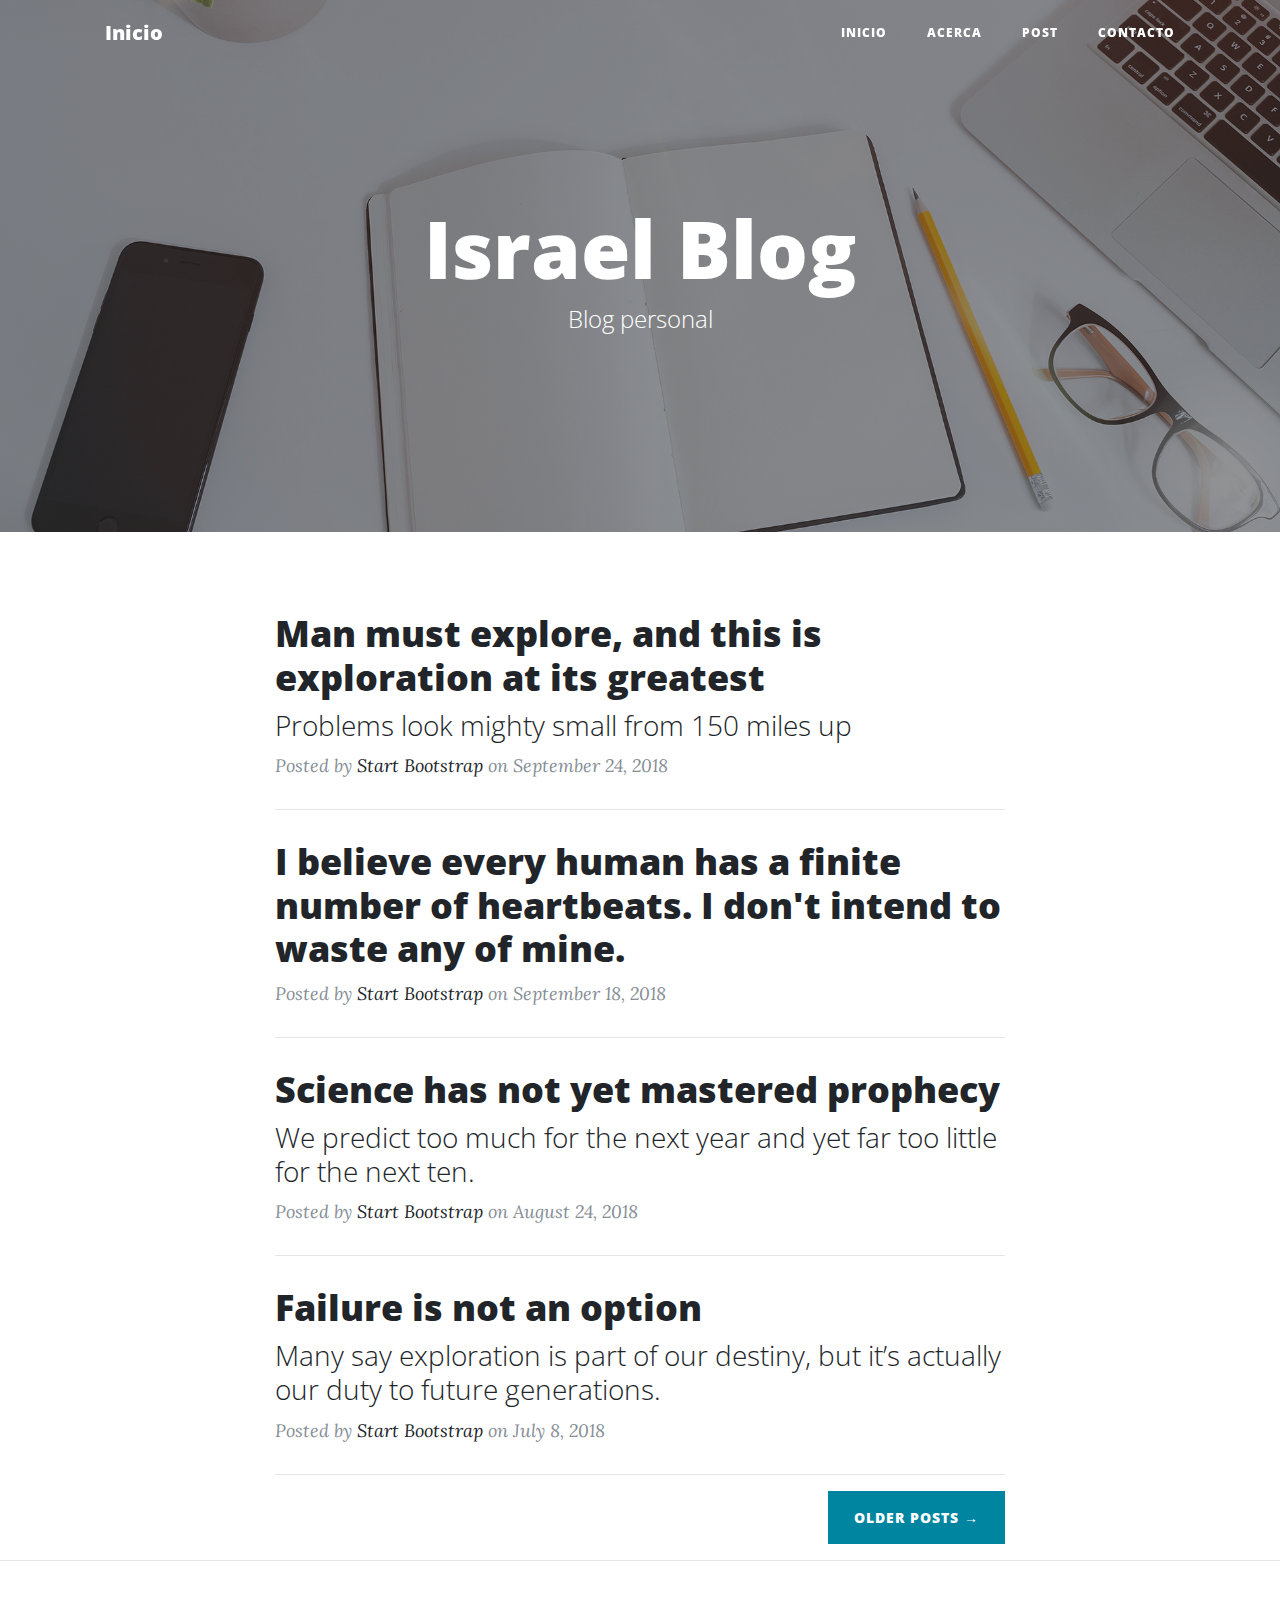
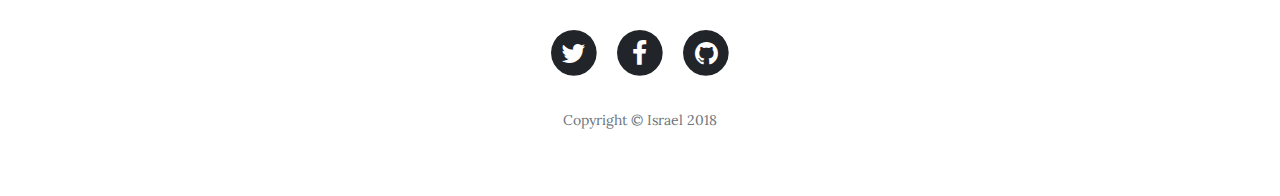
<file: index.html>
<!DOCTYPE html>
<html lang="es">

  <head>

    <meta charset="utf-8">
    <meta name="viewport" content="width=device-width, initial-scale=1, shrink-to-fit=no">
    <meta name="description" content="">
    <meta name="author" content="">

    <title>Blog personal Israel</title>

    <!-- Bootstrap core CSS -->
    <link href="vendor/bootstrap/css/bootstrap.min.css" rel="stylesheet">

    <!-- Custom fonts for this template -->
    <link href="vendor/font-awesome/css/font-awesome.min.css" rel="stylesheet" type="text/css">
    <link href='https://fonts.googleapis.com/css?family=Lora:400,700,400italic,700italic' rel='stylesheet' type='text/css'>
    <link href='https://fonts.googleapis.com/css?family=Open+Sans:300italic,400italic,600italic,700italic,800italic,400,300,600,700,800' rel='stylesheet' type='text/css'>

    <!-- Custom styles for this template -->
    <link href="css/clean-blog.min.css" rel="stylesheet">

  </head>

  <body>

    <!-- Navigation -->
    <nav class="navbar navbar-expand-lg navbar-light fixed-top" id="mainNav">
      <div class="container">
        <a class="navbar-brand" href="index.html">Inicio</a>
        <button class="navbar-toggler navbar-toggler-right" type="button" data-toggle="collapse" data-target="#navbarResponsive" aria-controls="navbarResponsive" aria-expanded="false" aria-label="Toggle navigation">
          Menu
          <i class="fa fa-bars"></i>
        </button>
        <div class="collapse navbar-collapse" id="navbarResponsive">
          <ul class="navbar-nav ml-auto">
            <li class="nav-item">
              <a class="nav-link" href="index.html">Inicio</a>
            </li>
            <li class="nav-item">
              <a class="nav-link" href="about.html">Acerca</a>
            </li>
            <li class="nav-item">
              <a class="nav-link" href="post.html">Post</a>
            </li>
            <li class="nav-item">
              <a class="nav-link" href="contact.html">Contacto</a>
            </li>
          </ul>
        </div>
      </div>
    </nav>

    <!-- Page Header -->
    <header class="masthead" style="background-image: url('img/home-bg.jpg')">
      <div class="overlay"></div>
      <div class="container">
        <div class="row">
          <div class="col-lg-8 col-md-10 mx-auto">
            <div class="site-heading">
              <h1>Israel Blog</h1>
              <span class="subheading">Blog personal</span>
            </div>
          </div>
        </div>
      </div>
    </header>

    <!-- Main Content -->
    <div class="container">
      <div class="row">
        <div class="col-lg-8 col-md-10 mx-auto">
          <div class="post-preview">
            <a href="post.html">
              <h2 class="post-title">
                Man must explore, and this is exploration at its greatest
              </h2>
              <h3 class="post-subtitle">
                Problems look mighty small from 150 miles up
              </h3>
            </a>
            <p class="post-meta">Posted by
              <a href="#">Start Bootstrap</a>
              on September 24, 2018</p>
          </div>
          <hr>
          <div class="post-preview">
            <a href="post.html">
              <h2 class="post-title">
                I believe every human has a finite number of heartbeats. I don't intend to waste any of mine.
              </h2>
            </a>
            <p class="post-meta">Posted by
              <a href="#">Start Bootstrap</a>
              on September 18, 2018</p>
          </div>
          <hr>
          <div class="post-preview">
            <a href="post.html">
              <h2 class="post-title">
                Science has not yet mastered prophecy
              </h2>
              <h3 class="post-subtitle">
                We predict too much for the next year and yet far too little for the next ten.
              </h3>
            </a>
            <p class="post-meta">Posted by
              <a href="#">Start Bootstrap</a>
              on August 24, 2018</p>
          </div>
          <hr>
          <div class="post-preview">
            <a href="post.html">
              <h2 class="post-title">
                Failure is not an option
              </h2>
              <h3 class="post-subtitle">
                Many say exploration is part of our destiny, but it’s actually our duty to future generations.
              </h3>
            </a>
            <p class="post-meta">Posted by
              <a href="#">Start Bootstrap</a>
              on July 8, 2018</p>
          </div>
          <hr>
          <!-- Pager -->
          <div class="clearfix">
            <a class="btn btn-primary float-right" href="#">Older Posts &rarr;</a>
          </div>
        </div>
      </div>
    </div>

    <hr>

    <!-- Footer -->
    <footer>
      <div class="container">
        <div class="row">
          <div class="col-lg-8 col-md-10 mx-auto">
            <ul class="list-inline text-center">
              <li class="list-inline-item">
                <a href="https://twitter.com/rockzeck">
                  <span class="fa-stack fa-lg">
                    <i class="fa fa-circle fa-stack-2x"></i>
                    <i class="fa fa-twitter fa-stack-1x fa-inverse"></i>
                  </span>
                </a>
              </li>
              <li class="list-inline-item">
                <a href="https://www.facebook.com/dzenler">
                  <span class="fa-stack fa-lg">
                    <i class="fa fa-circle fa-stack-2x"></i>
                    <i class="fa fa-facebook fa-stack-1x fa-inverse"></i>
                  </span>
                </a>
              </li>
              <li class="list-inline-item">
                <a href="https://github.com/OmarIsrael/">
                  <span class="fa-stack fa-lg">
                    <i class="fa fa-circle fa-stack-2x"></i>
                    <i class="fa fa-github fa-stack-1x fa-inverse"></i>
                  </span>
                </a>
              </li>
            </ul>
            <p class="copyright text-muted">Copyright &copy; Israel 2018</p>
          </div>
        </div>
      </div>
    </footer>

    <!-- Bootstrap core JavaScript -->
    <script src="vendor/jquery/jquery.min.js"></script>
    <script src="vendor/bootstrap/js/bootstrap.bundle.min.js"></script>

    <!-- Custom scripts for this template -->
    <script src="js/clean-blog.min.js"></script>

  </body>

</html>
</file>
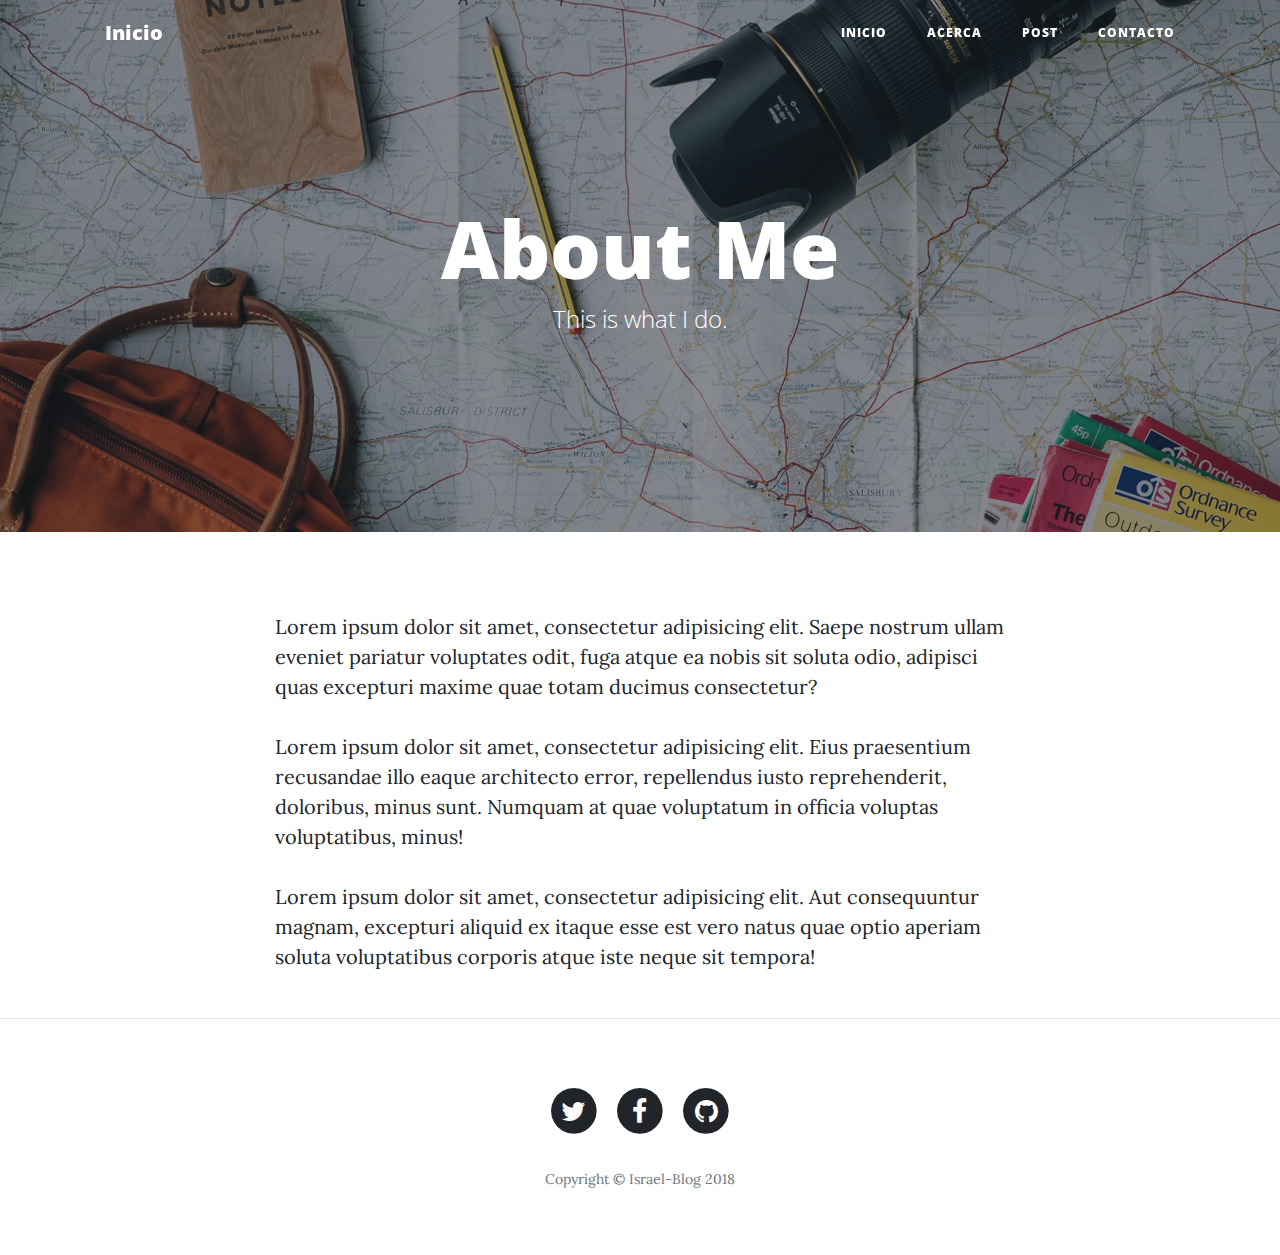
<file: about.html>
<!DOCTYPE html>
<html lang="en">

  <head>

    <meta charset="utf-8">
    <meta name="viewport" content="width=device-width, initial-scale=1, shrink-to-fit=no">
    <meta name="description" content="">
    <meta name="author" content="">

    <title> Blog - Personal Israel</title>

    <!-- Bootstrap core CSS -->
    <link href="vendor/bootstrap/css/bootstrap.min.css" rel="stylesheet">

    <!-- Custom fonts for this template -->
    <link href="vendor/font-awesome/css/font-awesome.min.css" rel="stylesheet" type="text/css">
    <link href='https://fonts.googleapis.com/css?family=Lora:400,700,400italic,700italic' rel='stylesheet' type='text/css'>
    <link href='https://fonts.googleapis.com/css?family=Open+Sans:300italic,400italic,600italic,700italic,800italic,400,300,600,700,800' rel='stylesheet' type='text/css'>

    <!-- Custom styles for this template -->
    <link href="css/clean-blog.min.css" rel="stylesheet">

  </head>

  <body>

    <!-- Navigation -->
    <nav class="navbar navbar-expand-lg navbar-light fixed-top" id="mainNav">
      <div class="container">
        <a class="navbar-brand" href="index.html">Inicio</a>
        <button class="navbar-toggler navbar-toggler-right" type="button" data-toggle="collapse" data-target="#navbarResponsive" aria-controls="navbarResponsive" aria-expanded="false" aria-label="Toggle navigation">
          Menu
          <i class="fa fa-bars"></i>
        </button>
        <div class="collapse navbar-collapse" id="navbarResponsive">
          <ul class="navbar-nav ml-auto">
            <li class="nav-item">
              <a class="nav-link" href="index.html">Inicio</a>
            </li>
            <li class="nav-item">
              <a class="nav-link" href="about.html">Acerca</a>
            </li>
            <li class="nav-item">
              <a class="nav-link" href="post.html">Post</a>
            </li>
            <li class="nav-item">
              <a class="nav-link" href="contact.html">Contacto</a>
            </li>
          </ul>
        </div>
      </div>
    </nav>

    <!-- Page Header -->
    <header class="masthead" style="background-image: url('img/about-bg.jpg')">
      <div class="overlay"></div>
      <div class="container">
        <div class="row">
          <div class="col-lg-8 col-md-10 mx-auto">
            <div class="page-heading">
              <h1>About Me</h1>
              <span class="subheading">This is what I do.</span>
            </div>
          </div>
        </div>
      </div>
    </header>

    <!-- Main Content -->
    <div class="container">
      <div class="row">
        <div class="col-lg-8 col-md-10 mx-auto">
          <p>Lorem ipsum dolor sit amet, consectetur adipisicing elit. Saepe nostrum ullam eveniet pariatur voluptates odit, fuga atque ea nobis sit soluta odio, adipisci quas excepturi maxime quae totam ducimus consectetur?</p>
          <p>Lorem ipsum dolor sit amet, consectetur adipisicing elit. Eius praesentium recusandae illo eaque architecto error, repellendus iusto reprehenderit, doloribus, minus sunt. Numquam at quae voluptatum in officia voluptas voluptatibus, minus!</p>
          <p>Lorem ipsum dolor sit amet, consectetur adipisicing elit. Aut consequuntur magnam, excepturi aliquid ex itaque esse est vero natus quae optio aperiam soluta voluptatibus corporis atque iste neque sit tempora!</p>
        </div>
      </div>
    </div>

    <hr>

    <!-- Footer -->
    <footer>
      <div class="container">
        <div class="row">
          <div class="col-lg-8 col-md-10 mx-auto">
            <ul class="list-inline text-center">
              <li class="list-inline-item">
                <a href="https://twitter.com/rockzeck">
                  <span class="fa-stack fa-lg">
                    <i class="fa fa-circle fa-stack-2x"></i>
                    <i class="fa fa-twitter fa-stack-1x fa-inverse"></i>
                  </span>
                </a>
              </li>
              <li class="list-inline-item">
                <a href="https://www.facebook.com/dzenler">
                  <span class="fa-stack fa-lg">
                    <i class="fa fa-circle fa-stack-2x"></i>
                    <i class="fa fa-facebook fa-stack-1x fa-inverse"></i>
                  </span>
                </a>
              </li>
              <li class="list-inline-item">
                <a href="https://github.com/OmarIsrael/">
                  <span class="fa-stack fa-lg">
                    <i class="fa fa-circle fa-stack-2x"></i>
                    <i class="fa fa-github fa-stack-1x fa-inverse"></i>
                  </span>
                </a>
              </li>
            </ul>
            <p class="copyright text-muted">Copyright &copy; Israel-Blog 2018</p>
          </div>
        </div>
      </div>
    </footer>

    <!-- Bootstrap core JavaScript -->
    <script src="vendor/jquery/jquery.min.js"></script>
    <script src="vendor/bootstrap/js/bootstrap.bundle.min.js"></script>

    <!-- Custom scripts for this template -->
    <script src="js/clean-blog.min.js"></script>

  </body>

</html>
</file>
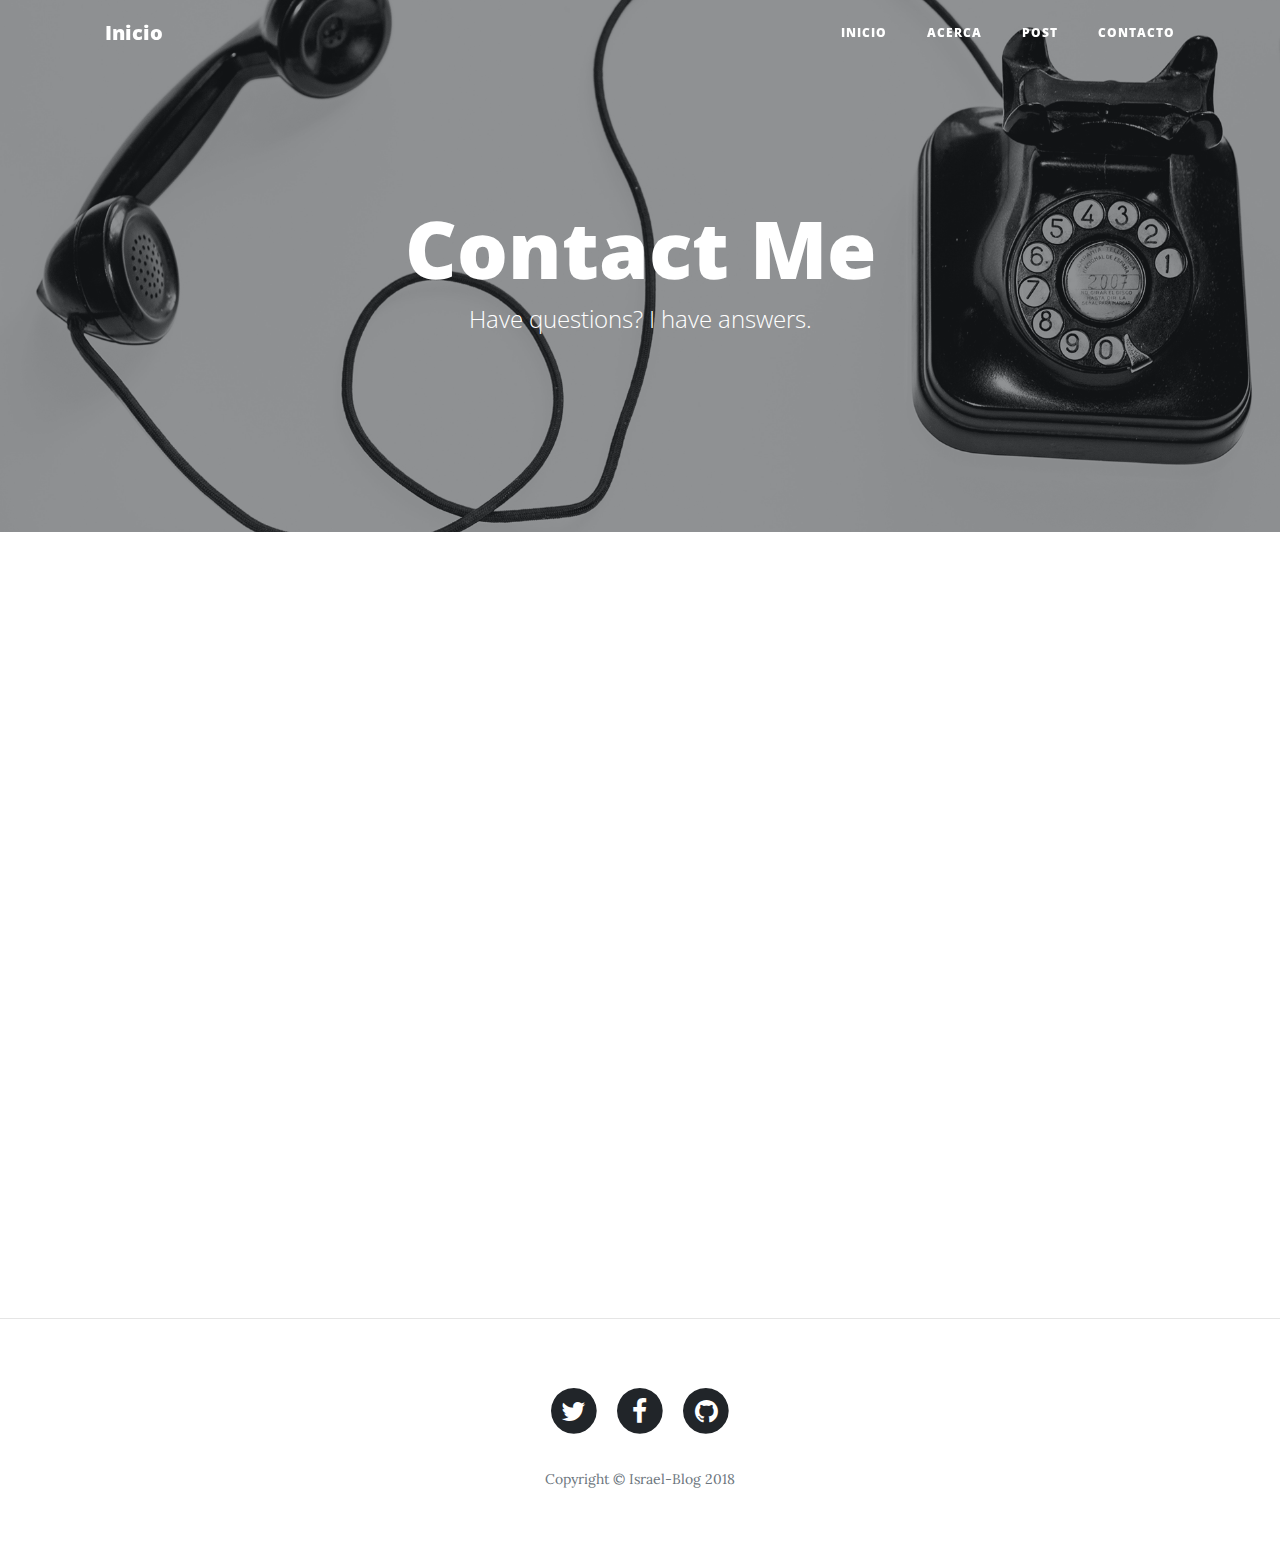
<file: contact.html>
<!DOCTYPE html>
<html lang="en">

  <head>

    <meta charset="utf-8">
    <meta name="viewport" content="width=device-width, initial-scale=1, shrink-to-fit=no">
    <meta name="description" content="">
    <meta name="author" content="">

    <title> Blog - Personal Israel</title>

    <!-- Bootstrap core CSS -->
    <link href="vendor/bootstrap/css/bootstrap.min.css" rel="stylesheet">

    <!-- Custom fonts for this template -->
    <link href="vendor/font-awesome/css/font-awesome.min.css" rel="stylesheet" type="text/css">
    <link href='https://fonts.googleapis.com/css?family=Lora:400,700,400italic,700italic' rel='stylesheet' type='text/css'>
    <link href='https://fonts.googleapis.com/css?family=Open+Sans:300italic,400italic,600italic,700italic,800italic,400,300,600,700,800' rel='stylesheet' type='text/css'>

    <!-- Custom styles for this template -->
    <link href="css/clean-blog.min.css" rel="stylesheet">
    <link href="css/clean-blog.css" rel="stylesheet">

  </head>

  <body>

    <!-- Navigation -->
    <nav class="navbar navbar-expand-lg navbar-light fixed-top" id="mainNav">
      <div class="container">
        <a class="navbar-brand" href="index.html">Inicio</a>
        <button class="navbar-toggler navbar-toggler-right" type="button" data-toggle="collapse" data-target="#navbarResponsive" aria-controls="navbarResponsive" aria-expanded="false" aria-label="Toggle navigation">
          Menu
          <i class="fa fa-bars"></i>
        </button>
        <div class="collapse navbar-collapse" id="navbarResponsive">
          <ul class="navbar-nav ml-auto">
            <li class="nav-item">
              <a class="nav-link" href="index.html">Inicio</a>
            </li>
            <li class="nav-item">
              <a class="nav-link" href="about.html">Acerca</a>
            </li>
            <li class="nav-item">
              <a class="nav-link" href="post.html">Post</a>
            </li>
            <li class="nav-item">
              <a class="nav-link" href="contact.html">Contacto</a>
            </li>
          </ul>
        </div>
      </div>
    </nav>

    <!-- Page Header -->
    <header class="masthead" style="background-image: url('img/contact-bg.jpg')">
      <div class="overlay"></div>
      <div class="container">
        <div class="row">
          <div class="col-lg-8 col-md-10 mx-auto">
            <div class="page-heading">
              <h1>Contact Me</h1>
              <span class="subheading">Have questions? I have answers.</span>
            </div>
          </div>
        </div>
      </div>
    </header>

    <!-- Main Content -->
    <div class="embed-container">
<iframe src="https://docs.google.com/forms/d/e/1FAIpQLSfC7DHTUJU-RIO6PQ8FM2UA8_sV7R6yB_Ig8-s56lxDP6kO6g/viewform?embedded=true" width="700" height="520" frameborder="0" marginheight="0" marginwidth="0">Loading...</iframe>
    </div>
    <hr>

    <!-- Footer -->
    <footer>
      <div class="container">
        <div class="row">
          <div class="col-lg-8 col-md-10 mx-auto">
            <ul class="list-inline text-center">
              <li class="list-inline-item">
                <a href="https://twitter.com/rockzeck">
                  <span class="fa-stack fa-lg">
                    <i class="fa fa-circle fa-stack-2x"></i>
                    <i class="fa fa-twitter fa-stack-1x fa-inverse"></i>
                  </span>
                </a>
              </li>
              <li class="list-inline-item">
                <a href="https://www.facebook.com/dzenler">
                  <span class="fa-stack fa-lg">
                    <i class="fa fa-circle fa-stack-2x"></i>
                    <i class="fa fa-facebook fa-stack-1x fa-inverse"></i>
                  </span>
                </a>
              </li>
              <li class="list-inline-item">
                <a href="https://github.com/OmarIsrael/">
                  <span class="fa-stack fa-lg">
                    <i class="fa fa-circle fa-stack-2x"></i>
                    <i class="fa fa-github fa-stack-1x fa-inverse"></i>
                  </span>
                </a>
              </li>
            </ul>
            <p class="copyright text-muted">Copyright &copy; Israel-Blog 2018</p>
          </div>
        </div>
      </div>
    </footer>

    <!-- Bootstrap core JavaScript -->
    <script src="vendor/jquery/jquery.min.js"></script>
    <script src="vendor/bootstrap/js/bootstrap.bundle.min.js"></script>

    <!-- Contact Form JavaScript -->
    <script src="js/jqBootstrapValidation.js"></script>
    <script src="js/contact_me.js"></script>

    <!-- Custom scripts for this template -->
    <script src="js/clean-blog.min.js"></script>

  </body>

</html>
</file>
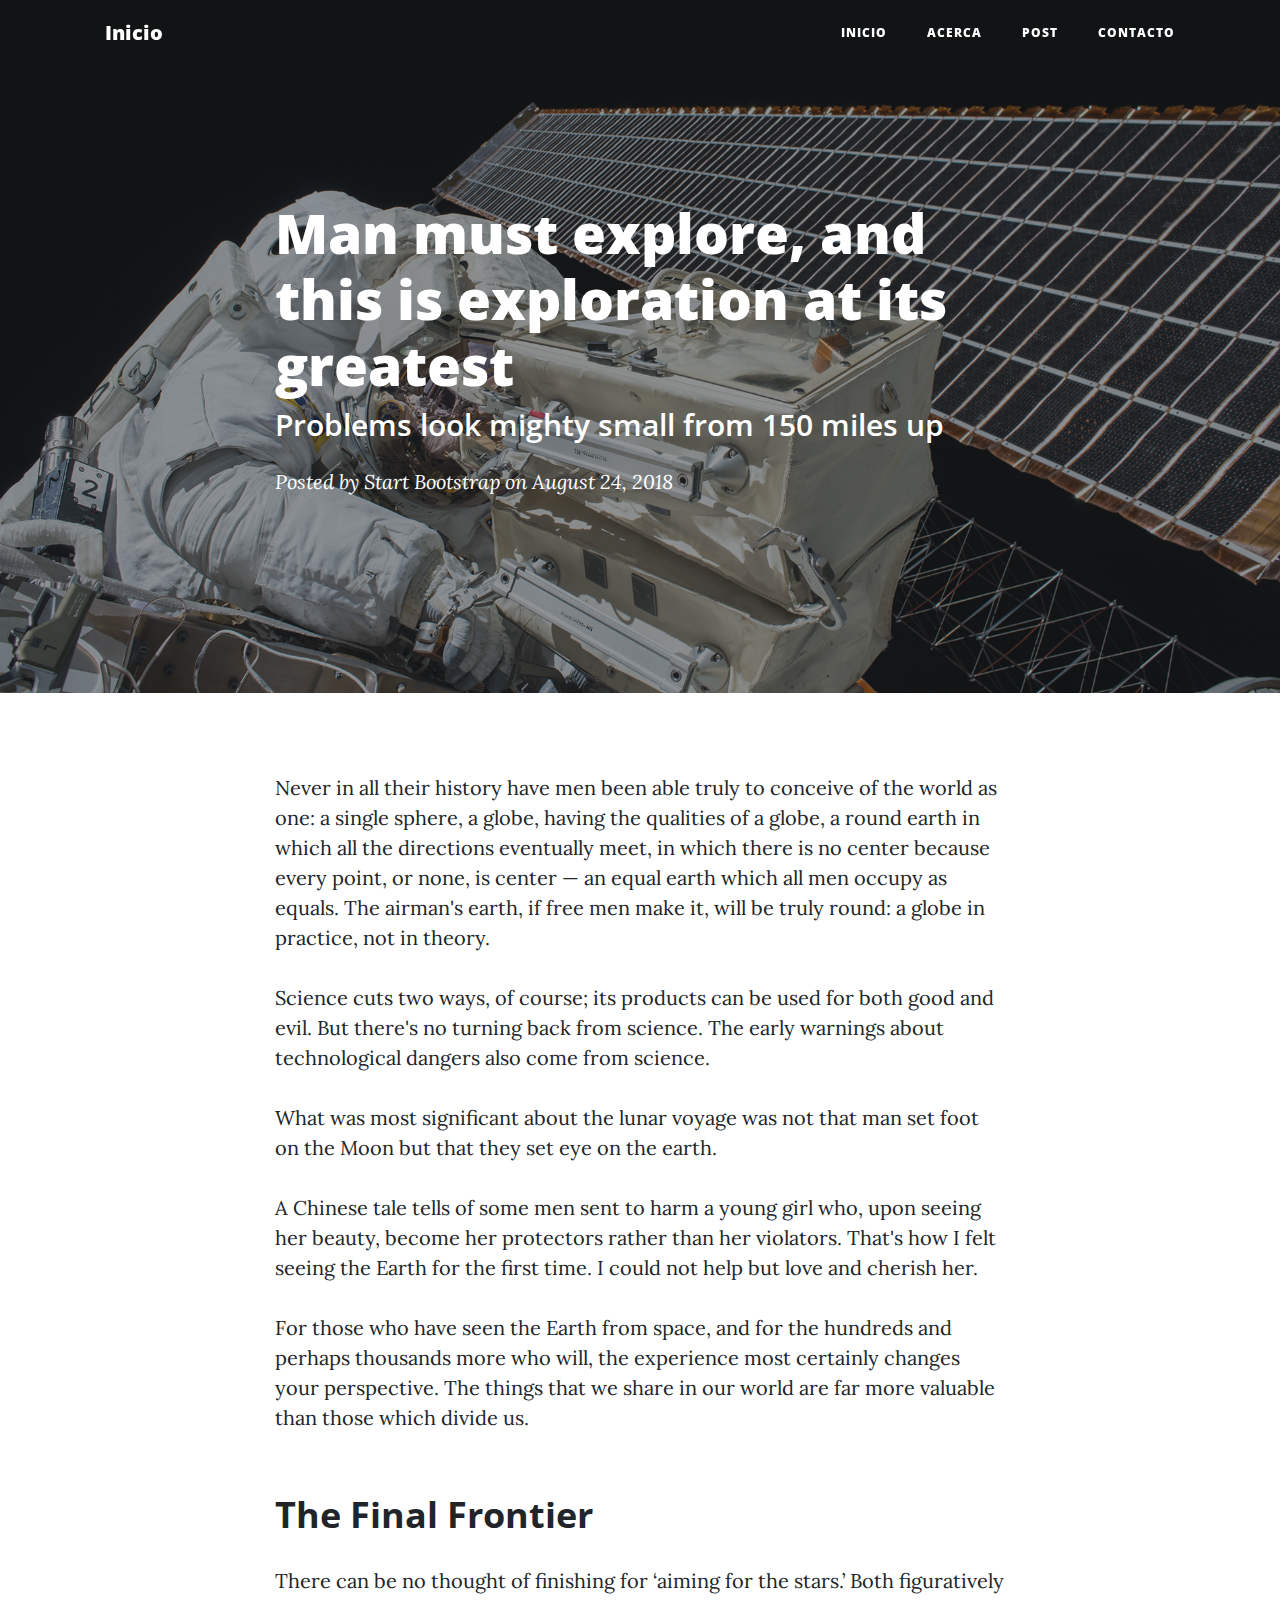
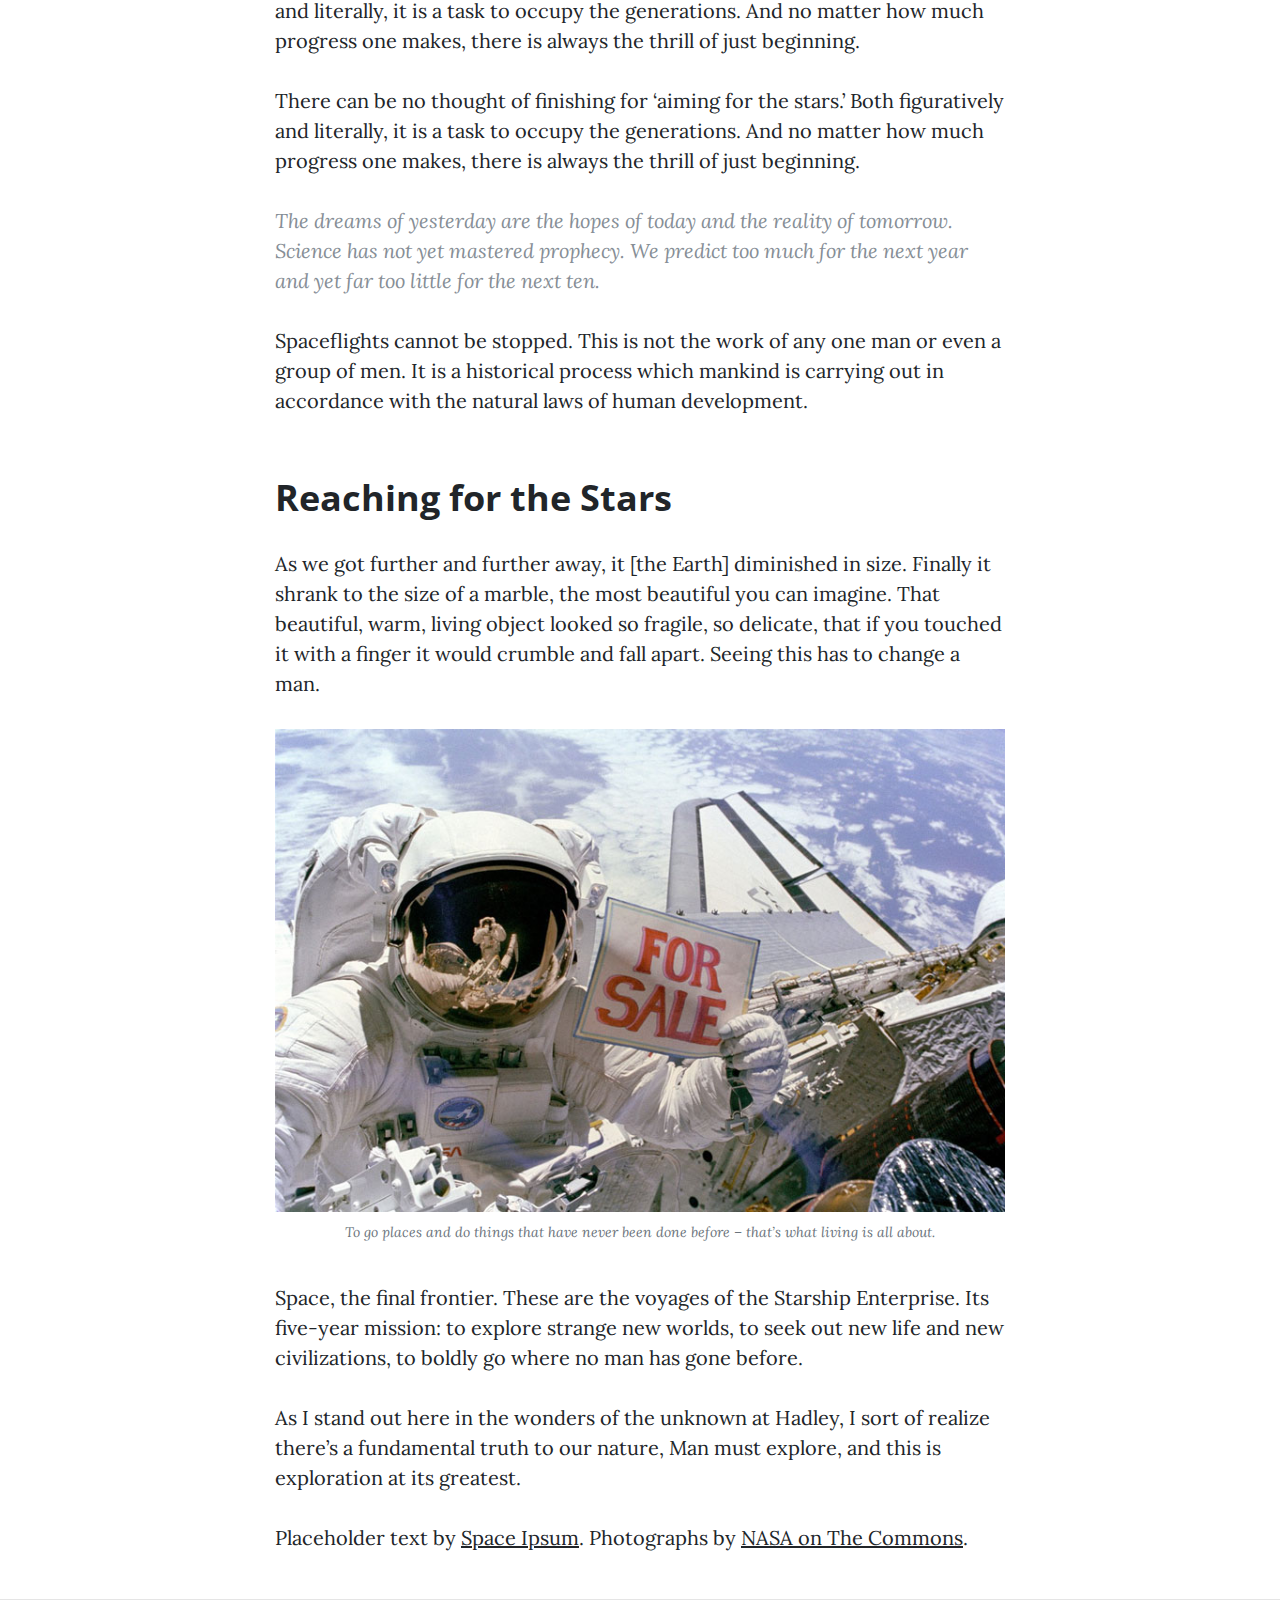
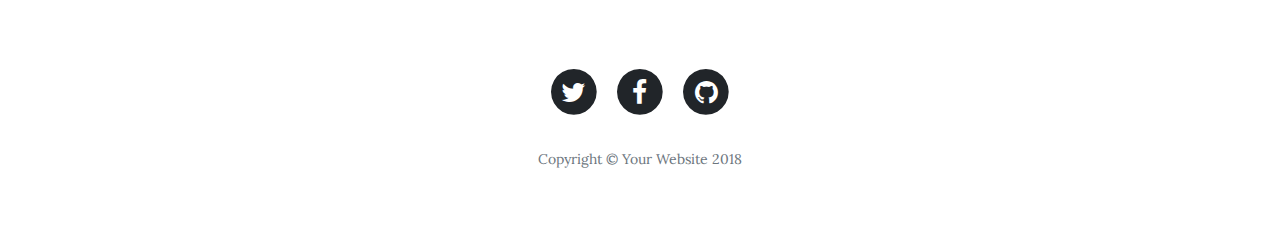
<file: post.html>
<!DOCTYPE html>
<html lang="en">

  <head>

    <meta charset="utf-8">
    <meta name="viewport" content="width=device-width, initial-scale=1, shrink-to-fit=no">
    <meta name="description" content="">
    <meta name="author" content="">

    <title> Blog - Personal Israel</title>

    <!-- Bootstrap core CSS -->
    <link href="vendor/bootstrap/css/bootstrap.min.css" rel="stylesheet">

    <!-- Custom fonts for this template -->
    <link href="vendor/font-awesome/css/font-awesome.min.css" rel="stylesheet" type="text/css">
    <link href='https://fonts.googleapis.com/css?family=Lora:400,700,400italic,700italic' rel='stylesheet' type='text/css'>
    <link href='https://fonts.googleapis.com/css?family=Open+Sans:300italic,400italic,600italic,700italic,800italic,400,300,600,700,800' rel='stylesheet' type='text/css'>

    <!-- Custom styles for this template -->
    <link href="css/clean-blog.min.css" rel="stylesheet">

  </head>

  <body>

    <!-- Navigation -->
    <nav class="navbar navbar-expand-lg navbar-light fixed-top" id="mainNav">
      <div class="container">
        <a class="navbar-brand" href="index.html">Inicio</a>
        <button class="navbar-toggler navbar-toggler-right" type="button" data-toggle="collapse" data-target="#navbarResponsive" aria-controls="navbarResponsive" aria-expanded="false" aria-label="Toggle navigation">
          Menu
          <i class="fa fa-bars"></i>
        </button>
        <div class="collapse navbar-collapse" id="navbarResponsive">
          <ul class="navbar-nav ml-auto">
            <li class="nav-item">
              <a class="nav-link" href="index.html">Inicio</a>
            </li>
            <li class="nav-item">
              <a class="nav-link" href="about.html">Acerca</a>
            </li>
            <li class="nav-item">
              <a class="nav-link" href="post.html">Post</a>
            </li>
            <li class="nav-item">
              <a class="nav-link" href="contact.html">Contacto</a>
            </li>
          </ul>
        </div>
      </div>
    </nav>

    <!-- Page Header -->
    <header class="masthead" style="background-image: url('img/post-bg.jpg')">
      <div class="overlay"></div>
      <div class="container">
        <div class="row">
          <div class="col-lg-8 col-md-10 mx-auto">
            <div class="post-heading">
              <h1>Man must explore, and this is exploration at its greatest</h1>
              <h2 class="subheading">Problems look mighty small from 150 miles up</h2>
              <span class="meta">Posted by
                <a href="#">Start Bootstrap</a>
                on August 24, 2018</span>
            </div>
          </div>
        </div>
      </div>
    </header>

    <!-- Post Content -->
    <article>
      <div class="container">
        <div class="row">
          <div class="col-lg-8 col-md-10 mx-auto">
            <p>Never in all their history have men been able truly to conceive of the world as one: a single sphere, a globe, having the qualities of a globe, a round earth in which all the directions eventually meet, in which there is no center because every point, or none, is center — an equal earth which all men occupy as equals. The airman's earth, if free men make it, will be truly round: a globe in practice, not in theory.</p>

            <p>Science cuts two ways, of course; its products can be used for both good and evil. But there's no turning back from science. The early warnings about technological dangers also come from science.</p>

            <p>What was most significant about the lunar voyage was not that man set foot on the Moon but that they set eye on the earth.</p>

            <p>A Chinese tale tells of some men sent to harm a young girl who, upon seeing her beauty, become her protectors rather than her violators. That's how I felt seeing the Earth for the first time. I could not help but love and cherish her.</p>

            <p>For those who have seen the Earth from space, and for the hundreds and perhaps thousands more who will, the experience most certainly changes your perspective. The things that we share in our world are far more valuable than those which divide us.</p>

            <h2 class="section-heading">The Final Frontier</h2>

            <p>There can be no thought of finishing for ‘aiming for the stars.’ Both figuratively and literally, it is a task to occupy the generations. And no matter how much progress one makes, there is always the thrill of just beginning.</p>

            <p>There can be no thought of finishing for ‘aiming for the stars.’ Both figuratively and literally, it is a task to occupy the generations. And no matter how much progress one makes, there is always the thrill of just beginning.</p>

            <blockquote class="blockquote">The dreams of yesterday are the hopes of today and the reality of tomorrow. Science has not yet mastered prophecy. We predict too much for the next year and yet far too little for the next ten.</blockquote>

            <p>Spaceflights cannot be stopped. This is not the work of any one man or even a group of men. It is a historical process which mankind is carrying out in accordance with the natural laws of human development.</p>

            <h2 class="section-heading">Reaching for the Stars</h2>

            <p>As we got further and further away, it [the Earth] diminished in size. Finally it shrank to the size of a marble, the most beautiful you can imagine. That beautiful, warm, living object looked so fragile, so delicate, that if you touched it with a finger it would crumble and fall apart. Seeing this has to change a man.</p>

            <a href="#">
              <img class="img-fluid" src="img/post-sample-image.jpg" alt="">
            </a>
            <span class="caption text-muted">To go places and do things that have never been done before – that’s what living is all about.</span>

            <p>Space, the final frontier. These are the voyages of the Starship Enterprise. Its five-year mission: to explore strange new worlds, to seek out new life and new civilizations, to boldly go where no man has gone before.</p>

            <p>As I stand out here in the wonders of the unknown at Hadley, I sort of realize there’s a fundamental truth to our nature, Man must explore, and this is exploration at its greatest.</p>

            <p>Placeholder text by
              <a href="http://spaceipsum.com/">Space Ipsum</a>. Photographs by
              <a href="https://www.flickr.com/photos/nasacommons/">NASA on The Commons</a>.</p>
          </div>
        </div>
      </div>
    </article>

    <hr>

    <!-- Footer -->
    <footer>
      <div class="container">
        <div class="row">
          <div class="col-lg-8 col-md-10 mx-auto">
            <ul class="list-inline text-center">
              <li class="list-inline-item">
                <a href="https://twitter.com/rockzeck">
                  <span class="fa-stack fa-lg">
                    <i class="fa fa-circle fa-stack-2x"></i>
                    <i class="fa fa-twitter fa-stack-1x fa-inverse"></i>
                  </span>
                </a>
              </li>
              <li class="list-inline-item">
                <a href="https://www.facebook.com/dzenler">
                  <span class="fa-stack fa-lg">
                    <i class="fa fa-circle fa-stack-2x"></i>
                    <i class="fa fa-facebook fa-stack-1x fa-inverse"></i>
                  </span>
                </a>
              </li>
              <li class="list-inline-item">
                <a href="https://github.com/OmarIsrael/">
                  <span class="fa-stack fa-lg">
                    <i class="fa fa-circle fa-stack-2x"></i>
                    <i class="fa fa-github fa-stack-1x fa-inverse"></i>
                  </span>
                </a>
              </li>
            </ul>
            <p class="copyright text-muted">Copyright &copy; Your Website 2018</p>
          </div>
        </div>
      </div>
    </footer>

    <!-- Bootstrap core JavaScript -->
    <script src="vendor/jquery/jquery.min.js"></script>
    <script src="vendor/bootstrap/js/bootstrap.bundle.min.js"></script>

    <!-- Custom scripts for this template -->
    <script src="js/clean-blog.min.js"></script>

  </body>

</html>
</file>
<file: css/clean-blog.css>
body {
  font-size: 20px;
  color: #212529;
  font-family: 'Lora', 'Times New Roman', serif;
}

p {
  line-height: 1.5;
  margin: 30px 0;
}

p a {
  text-decoration: underline;
}

.embed-container {
    position: relative;
    padding-bottom: 56.25%;
    height: 0;
    overflow: hidden;
}
.embed-container iframe {
    position: absolute;
    top:0;
    left: 0;
    width: 100%;
    height: 100%;
}

h1,
h2,
h3,
h4,
h5,
h6 {
  font-weight: 800;
  font-family: 'Open Sans', 'Helvetica Neue', Helvetica, Arial, sans-serif;
}

a {
  color: #212529;
  -webkit-transition: all 0.2s;
  -moz-transition: all 0.2s;
  transition: all 0.2s;
}

a:focus, a:hover {
  color: #0085A1;
}

blockquote {
  font-style: italic;
  color: #868e96;
}

.section-heading {
  font-size: 36px;
  font-weight: 700;
  margin-top: 60px;
}

.caption {
  font-size: 14px;
  font-style: italic;
  display: block;
  margin: 0;
  padding: 10px;
  text-align: center;
  border-bottom-right-radius: 5px;
  border-bottom-left-radius: 5px;
}

::-moz-selection {
  color: #fff;
  background: #0085A1;
  text-shadow: none;
}

::selection {
  color: #fff;
  background: #0085A1;
  text-shadow: none;
}

img::selection {
  color: #fff;
  background: transparent;
}

img::-moz-selection {
  color: #fff;
  background: transparent;
}

#mainNav {
  position: absolute;
  border-bottom: 1px solid #e9ecef;
  background-color: white;
  font-family: 'Open Sans', 'Helvetica Neue', Helvetica, Arial, sans-serif;
}

#mainNav .navbar-brand {
  font-weight: 800;
  color: #343a40;
}

#mainNav .navbar-toggler {
  font-size: 12px;
  font-weight: 800;
  padding: 13px;
  text-transform: uppercase;
  color: #343a40;
}

#mainNav .navbar-nav > li.nav-item > a {
  font-size: 12px;
  font-weight: 800;
  letter-spacing: 1px;
  text-transform: uppercase;
}

@media only screen and (min-width: 992px) {
  #mainNav {
    border-bottom: 1px solid transparent;
    background: transparent;
  }
  #mainNav .navbar-brand {
    padding: 10px 20px;
    color: #fff;
  }
  #mainNav .navbar-brand:focus, #mainNav .navbar-brand:hover {
    color: rgba(255, 255, 255, 0.8);
  }
  #mainNav .navbar-nav > li.nav-item > a {
    padding: 10px 20px;
    color: #fff;
  }
  #mainNav .navbar-nav > li.nav-item > a:focus, #mainNav .navbar-nav > li.nav-item > a:hover {
    color: rgba(255, 255, 255, 0.8);
  }
}

@media only screen and (min-width: 992px) {
  #mainNav {
    -webkit-transition: background-color 0.2s;
    -moz-transition: background-color 0.2s;
    transition: background-color 0.2s;
    /* Force Hardware Acceleration in WebKit */
    -webkit-transform: translate3d(0, 0, 0);
    -moz-transform: translate3d(0, 0, 0);
    -ms-transform: translate3d(0, 0, 0);
    -o-transform: translate3d(0, 0, 0);
    transform: translate3d(0, 0, 0);
    -webkit-backface-visibility: hidden;
  }
  #mainNav.is-fixed {
    /* when the user scrolls down, we hide the header right above the viewport */
    position: fixed;
    top: -67px;
    -webkit-transition: -webkit-transform 0.2s;
    -moz-transition: -moz-transform 0.2s;
    transition: transform 0.2s;
    border-bottom: 1px solid white;
    background-color: rgba(255, 255, 255, 0.9);
  }
  #mainNav.is-fixed .navbar-brand {
    color: #212529;
  }
  #mainNav.is-fixed .navbar-brand:focus, #mainNav.is-fixed .navbar-brand:hover {
    color: #0085A1;
  }
  #mainNav.is-fixed .navbar-nav > li.nav-item > a {
    color: #212529;
  }
  #mainNav.is-fixed .navbar-nav > li.nav-item > a:focus, #mainNav.is-fixed .navbar-nav > li.nav-item > a:hover {
    color: #0085A1;
  }
  #mainNav.is-visible {
    /* if the user changes the scrolling direction, we show the header */
    -webkit-transform: translate3d(0, 100%, 0);
    -moz-transform: translate3d(0, 100%, 0);
    -ms-transform: translate3d(0, 100%, 0);
    -o-transform: translate3d(0, 100%, 0);
    transform: translate3d(0, 100%, 0);
  }
}

header.masthead {
  margin-bottom: 50px;
  background: no-repeat center center;
  background-color: #868e96;
  background-attachment: scroll;
  position: relative;
  -webkit-background-size: cover;
  -moz-background-size: cover;
  -o-background-size: cover;
  background-size: cover;
}

header.masthead .overlay {
  position: absolute;
  top: 0;
  left: 0;
  height: 100%;
  width: 100%;
  background-color: #212529;
  opacity: 0.5;
}

header.masthead .page-heading,
header.masthead .post-heading,
header.masthead .site-heading {
  padding: 200px 0 150px;
  color: white;
}

@media only screen and (min-width: 768px) {
  header.masthead .page-heading,
  header.masthead .post-heading,
  header.masthead .site-heading {
    padding: 200px 0;
  }
}

header.masthead .page-heading,
header.masthead .site-heading {
  text-align: center;
}

header.masthead .page-heading h1,
header.masthead .site-heading h1 {
  font-size: 50px;
  margin-top: 0;
}

header.masthead .page-heading .subheading,
header.masthead .site-heading .subheading {
  font-size: 24px;
  font-weight: 300;
  line-height: 1.1;
  display: block;
  margin: 10px 0 0;
  font-family: 'Open Sans', 'Helvetica Neue', Helvetica, Arial, sans-serif;
}

@media only screen and (min-width: 768px) {
  header.masthead .page-heading h1,
  header.masthead .site-heading h1 {
    font-size: 80px;
  }
}

header.masthead .post-heading h1 {
  font-size: 35px;
}

header.masthead .post-heading .meta,
header.masthead .post-heading .subheading {
  line-height: 1.1;
  display: block;
}

header.masthead .post-heading .subheading {
  font-size: 24px;
  font-weight: 600;
  margin: 10px 0 30px;
  font-family: 'Open Sans', 'Helvetica Neue', Helvetica, Arial, sans-serif;
}

header.masthead .post-heading .meta {
  font-size: 20px;
  font-weight: 300;
  font-style: italic;
  font-family: 'Lora', 'Times New Roman', serif;
}

header.masthead .post-heading .meta a {
  color: #fff;
}

@media only screen and (min-width: 768px) {
  header.masthead .post-heading h1 {
    font-size: 55px;
  }
  header.masthead .post-heading .subheading {
    font-size: 30px;
  }
}

.post-preview > a {
  color: #212529;
}

.post-preview > a:focus, .post-preview > a:hover {
  text-decoration: none;
  color: #0085A1;
}

.post-preview > a > .post-title {
  font-size: 30px;
  margin-top: 30px;
  margin-bottom: 10px;
}

.post-preview > a > .post-subtitle {
  font-weight: 300;
  margin: 0 0 10px;
}

.post-preview > .post-meta {
  font-size: 18px;
  font-style: italic;
  margin-top: 0;
  color: #868e96;
}

.post-preview > .post-meta > a {
  text-decoration: none;
  color: #212529;
}

.post-preview > .post-meta > a:focus, .post-preview > .post-meta > a:hover {
  text-decoration: underline;
  color: #0085A1;
}

@media only screen and (min-width: 768px) {
  .post-preview > a > .post-title {
    font-size: 36px;
  }
}

.floating-label-form-group {
  font-size: 14px;
  position: relative;
  margin-bottom: 0;
  padding-bottom: 0.5em;
  border-bottom: 1px solid #dee2e6;
}

.floating-label-form-group input,
.floating-label-form-group textarea {
  font-size: 1.5em;
  position: relative;
  z-index: 1;
  padding: 0;
  resize: none;
  border: none;
  border-radius: 0;
  background: none;
  box-shadow: none !important;
  font-family: 'Lora', 'Times New Roman', serif;
}

.floating-label-form-group input::-webkit-input-placeholder,
.floating-label-form-group textarea::-webkit-input-placeholder {
  color: #868e96;
  font-family: 'Lora', 'Times New Roman', serif;
}

.floating-label-form-group label {
  font-size: 0.85em;
  line-height: 1.764705882em;
  position: relative;
  z-index: 0;
  top: 2em;
  display: block;
  margin: 0;
  -webkit-transition: top 0.3s ease, opacity 0.3s ease;
  -moz-transition: top 0.3s ease, opacity 0.3s ease;
  -ms-transition: top 0.3s ease, opacity 0.3s ease;
  transition: top 0.3s ease, opacity 0.3s ease;
  vertical-align: middle;
  vertical-align: baseline;
  opacity: 0;
}

.floating-label-form-group .help-block {
  margin: 15px 0;
}

.floating-label-form-group-with-value label {
  top: 0;
  opacity: 1;
}

.floating-label-form-group-with-focus label {
  color: #0085A1;
}

form .form-group:first-child .floating-label-form-group {
  border-top: 1px solid #dee2e6;
}

footer {
  padding: 50px 0 65px;
}

footer .list-inline {
  margin: 0;
  padding: 0;
}

footer .copyright {
  font-size: 14px;
  margin-bottom: 0;
  text-align: center;
}

.btn {
  font-size: 14px;
  font-weight: 800;
  padding: 15px 25px;
  letter-spacing: 1px;
  text-transform: uppercase;
  border-radius: 0;
  font-family: 'Open Sans', 'Helvetica Neue', Helvetica, Arial, sans-serif;
}

.btn-primary {
  background-color: #0085A1;
  border-color: #0085A1;
}

.btn-primary:hover, .btn-primary:focus, .btn-primary:active {
  color: #fff;
  background-color: #00657b !important;
  border-color: #00657b !important;
}

.btn-lg {
  font-size: 16px;
  padding: 25px 35px;
}
</file>
<file: css/clean-blog.min.css>
body{font-size:20px;color:#212529;font-family:Lora,'Times New Roman',serif}p{line-height:1.5;margin:30px 0}p a{text-decoration:underline}h1,h2,h3,h4,h5,h6{font-weight:800;font-family:'Open Sans','Helvetica Neue',Helvetica,Arial,sans-serif}a{color:#212529;-webkit-transition:all .2s;-moz-transition:all .2s;transition:all .2s}a:focus,a:hover{color:#0085a1}blockquote{font-style:italic;color:#868e96}.section-heading{font-size:36px;font-weight:700;margin-top:60px}.caption{font-size:14px;font-style:italic;display:block;margin:0;padding:10px;text-align:center;border-bottom-right-radius:5px;border-bottom-left-radius:5px}::-moz-selection{color:#fff;background:#0085a1;text-shadow:none}::selection{color:#fff;background:#0085a1;text-shadow:none}img::selection{color:#fff;background:0 0}img::-moz-selection{color:#fff;background:0 0}#mainNav{position:absolute;border-bottom:1px solid #e9ecef;background-color:#fff;font-family:'Open Sans','Helvetica Neue',Helvetica,Arial,sans-serif}#mainNav .navbar-brand{font-weight:800;color:#343a40}#mainNav .navbar-toggler{font-size:12px;font-weight:800;padding:13px;text-transform:uppercase;color:#343a40}#mainNav .navbar-nav>li.nav-item>a{font-size:12px;font-weight:800;letter-spacing:1px;text-transform:uppercase}@media only screen and (min-width:992px){#mainNav{border-bottom:1px solid transparent;background:0 0}#mainNav .navbar-brand{padding:10px 20px;color:#fff}#mainNav .navbar-brand:focus,#mainNav .navbar-brand:hover{color:rgba(255,255,255,.8)}#mainNav .navbar-nav>li.nav-item>a{padding:10px 20px;color:#fff}#mainNav .navbar-nav>li.nav-item>a:focus,#mainNav .navbar-nav>li.nav-item>a:hover{color:rgba(255,255,255,.8)}}@media only screen and (min-width:992px){#mainNav{-webkit-transition:background-color .2s;-moz-transition:background-color .2s;transition:background-color .2s;-webkit-transform:translate3d(0,0,0);-moz-transform:translate3d(0,0,0);-ms-transform:translate3d(0,0,0);-o-transform:translate3d(0,0,0);transform:translate3d(0,0,0);-webkit-backface-visibility:hidden}#mainNav.is-fixed{position:fixed;top:-67px;-webkit-transition:-webkit-transform .2s;-moz-transition:-moz-transform .2s;transition:transform .2s;border-bottom:1px solid #fff;background-color:rgba(255,255,255,.9)}#mainNav.is-fixed .navbar-brand{color:#212529}#mainNav.is-fixed .navbar-brand:focus,#mainNav.is-fixed .navbar-brand:hover{color:#0085a1}#mainNav.is-fixed .navbar-nav>li.nav-item>a{color:#212529}#mainNav.is-fixed .navbar-nav>li.nav-item>a:focus,#mainNav.is-fixed .navbar-nav>li.nav-item>a:hover{color:#0085a1}#mainNav.is-visible{-webkit-transform:translate3d(0,100%,0);-moz-transform:translate3d(0,100%,0);-ms-transform:translate3d(0,100%,0);-o-transform:translate3d(0,100%,0);transform:translate3d(0,100%,0)}}header.masthead{margin-bottom:50px;background:no-repeat center center;background-color:#868e96;background-attachment:scroll;position:relative;-webkit-background-size:cover;-moz-background-size:cover;-o-background-size:cover;background-size:cover}header.masthead .overlay{position:absolute;top:0;left:0;height:100%;width:100%;background-color:#212529;opacity:.5}header.masthead .page-heading,header.masthead .post-heading,header.masthead .site-heading{padding:200px 0 150px;color:#fff}@media only screen and (min-width:768px){header.masthead .page-heading,header.masthead .post-heading,header.masthead .site-heading{padding:200px 0}}header.masthead .page-heading,header.masthead .site-heading{text-align:center}header.masthead .page-heading h1,header.masthead .site-heading h1{font-size:50px;margin-top:0}header.masthead .page-heading .subheading,header.masthead .site-heading .subheading{font-size:24px;font-weight:300;line-height:1.1;display:block;margin:10px 0 0;font-family:'Open Sans','Helvetica Neue',Helvetica,Arial,sans-serif}@media only screen and (min-width:768px){header.masthead .page-heading h1,header.masthead .site-heading h1{font-size:80px}}header.masthead .post-heading h1{font-size:35px}header.masthead .post-heading .meta,header.masthead .post-heading .subheading{line-height:1.1;display:block}header.masthead .post-heading .subheading{font-size:24px;font-weight:600;margin:10px 0 30px;font-family:'Open Sans','Helvetica Neue',Helvetica,Arial,sans-serif}header.masthead .post-heading .meta{font-size:20px;font-weight:300;font-style:italic;font-family:Lora,'Times New Roman',serif}header.masthead .post-heading .meta a{color:#fff}@media only screen and (min-width:768px){header.masthead .post-heading h1{font-size:55px}header.masthead .post-heading .subheading{font-size:30px}}.post-preview>a{color:#212529}.post-preview>a:focus,.post-preview>a:hover{text-decoration:none;color:#0085a1}.post-preview>a>.post-title{font-size:30px;margin-top:30px;margin-bottom:10px}.post-preview>a>.post-subtitle{font-weight:300;margin:0 0 10px}.post-preview>.post-meta{font-size:18px;font-style:italic;margin-top:0;color:#868e96}.post-preview>.post-meta>a{text-decoration:none;color:#212529}.post-preview>.post-meta>a:focus,.post-preview>.post-meta>a:hover{text-decoration:underline;color:#0085a1}@media only screen and (min-width:768px){.post-preview>a>.post-title{font-size:36px}}.floating-label-form-group{font-size:14px;position:relative;margin-bottom:0;padding-bottom:.5em;border-bottom:1px solid #dee2e6}.floating-label-form-group input,.floating-label-form-group textarea{font-size:1.5em;position:relative;z-index:1;padding:0;resize:none;border:none;border-radius:0;background:0 0;box-shadow:none!important;font-family:Lora,'Times New Roman',serif}.floating-label-form-group input::-webkit-input-placeholder,.floating-label-form-group textarea::-webkit-input-placeholder{color:#868e96;font-family:Lora,'Times New Roman',serif}.floating-label-form-group label{font-size:.85em;line-height:1.764705882em;position:relative;z-index:0;top:2em;display:block;margin:0;-webkit-transition:top .3s ease,opacity .3s ease;-moz-transition:top .3s ease,opacity .3s ease;-ms-transition:top .3s ease,opacity .3s ease;transition:top .3s ease,opacity .3s ease;vertical-align:middle;vertical-align:baseline;opacity:0}.floating-label-form-group .help-block{margin:15px 0}.floating-label-form-group-with-value label{top:0;opacity:1}.floating-label-form-group-with-focus label{color:#0085a1}form .form-group:first-child .floating-label-form-group{border-top:1px solid #dee2e6}footer{padding:50px 0 65px}footer .list-inline{margin:0;padding:0}footer .copyright{font-size:14px;margin-bottom:0;text-align:center}.btn{font-size:14px;font-weight:800;padding:15px 25px;letter-spacing:1px;text-transform:uppercase;border-radius:0;font-family:'Open Sans','Helvetica Neue',Helvetica,Arial,sans-serif}.btn-primary{background-color:#0085a1;border-color:#0085a1}.btn-primary:active,.btn-primary:focus,.btn-primary:hover{color:#fff;background-color:#00657b!important;border-color:#00657b!important}.btn-lg{font-size:16px;padding:25px 35px}
</file>
